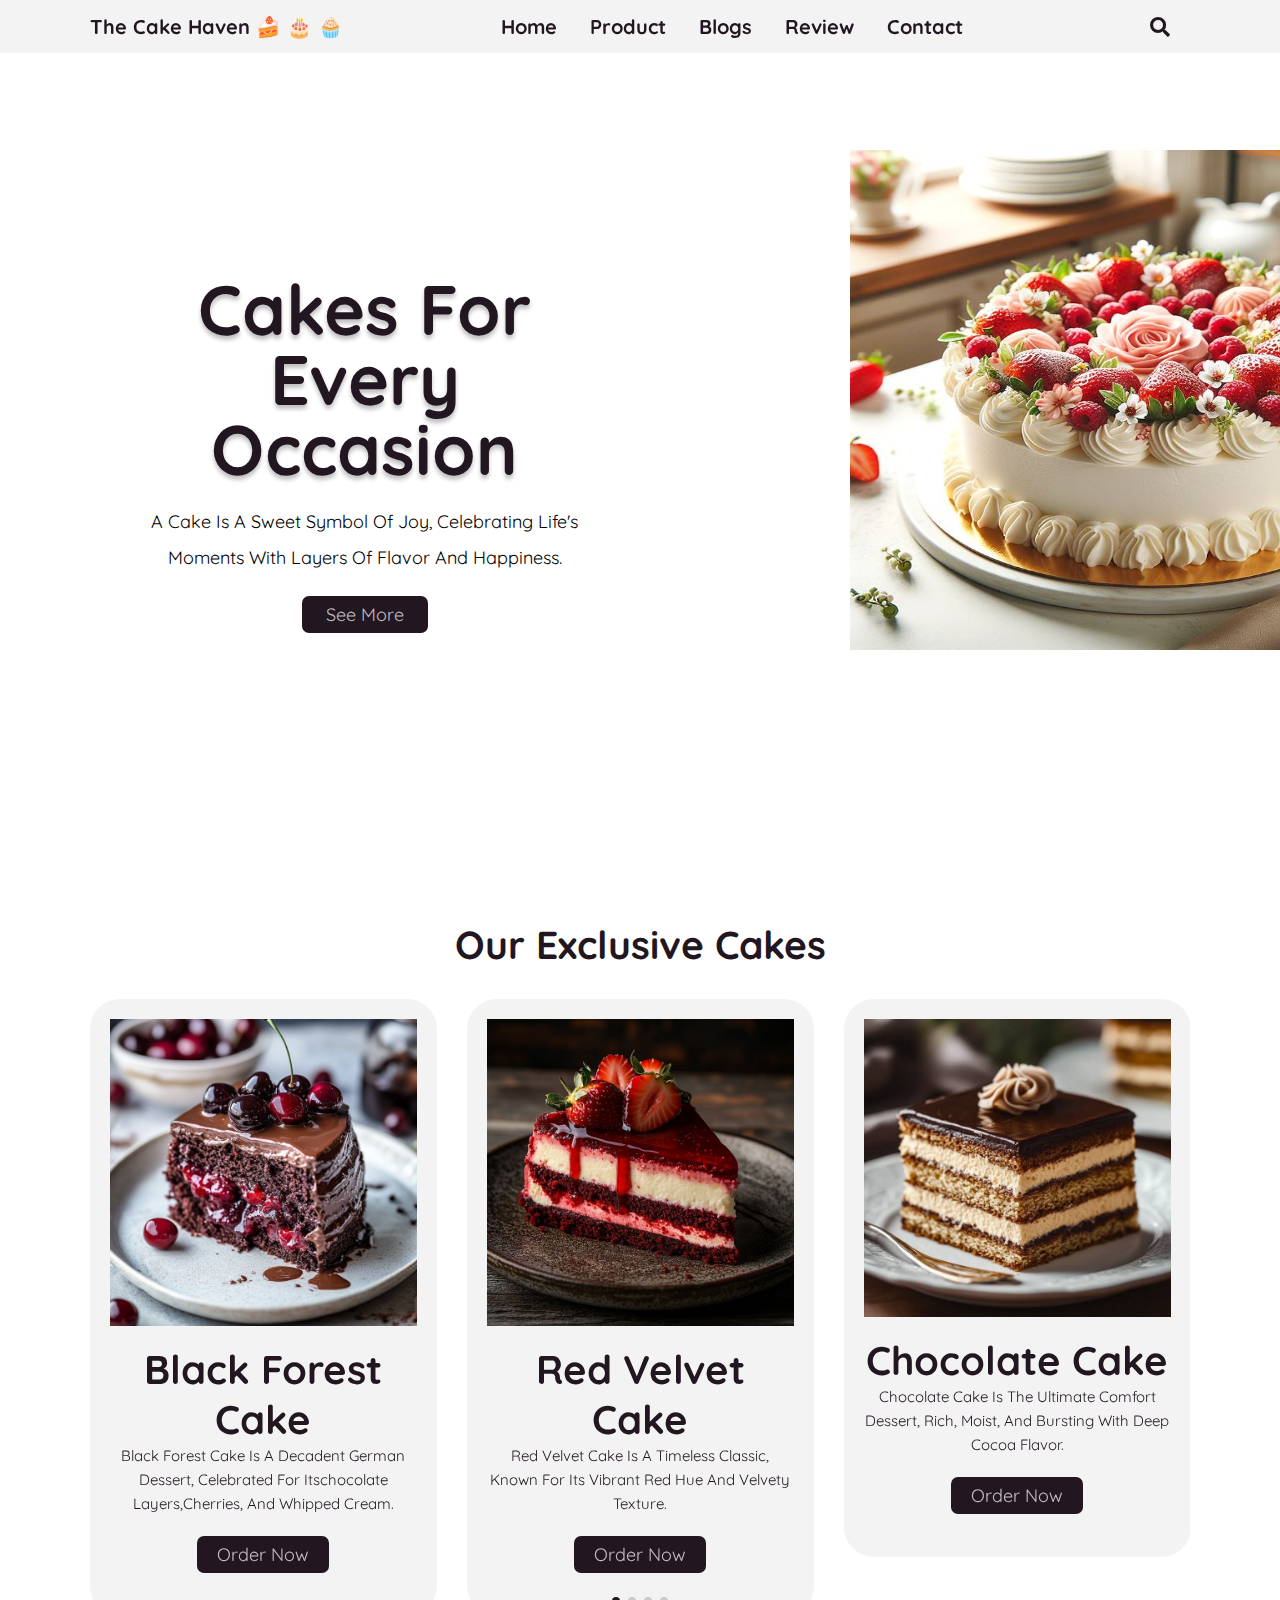
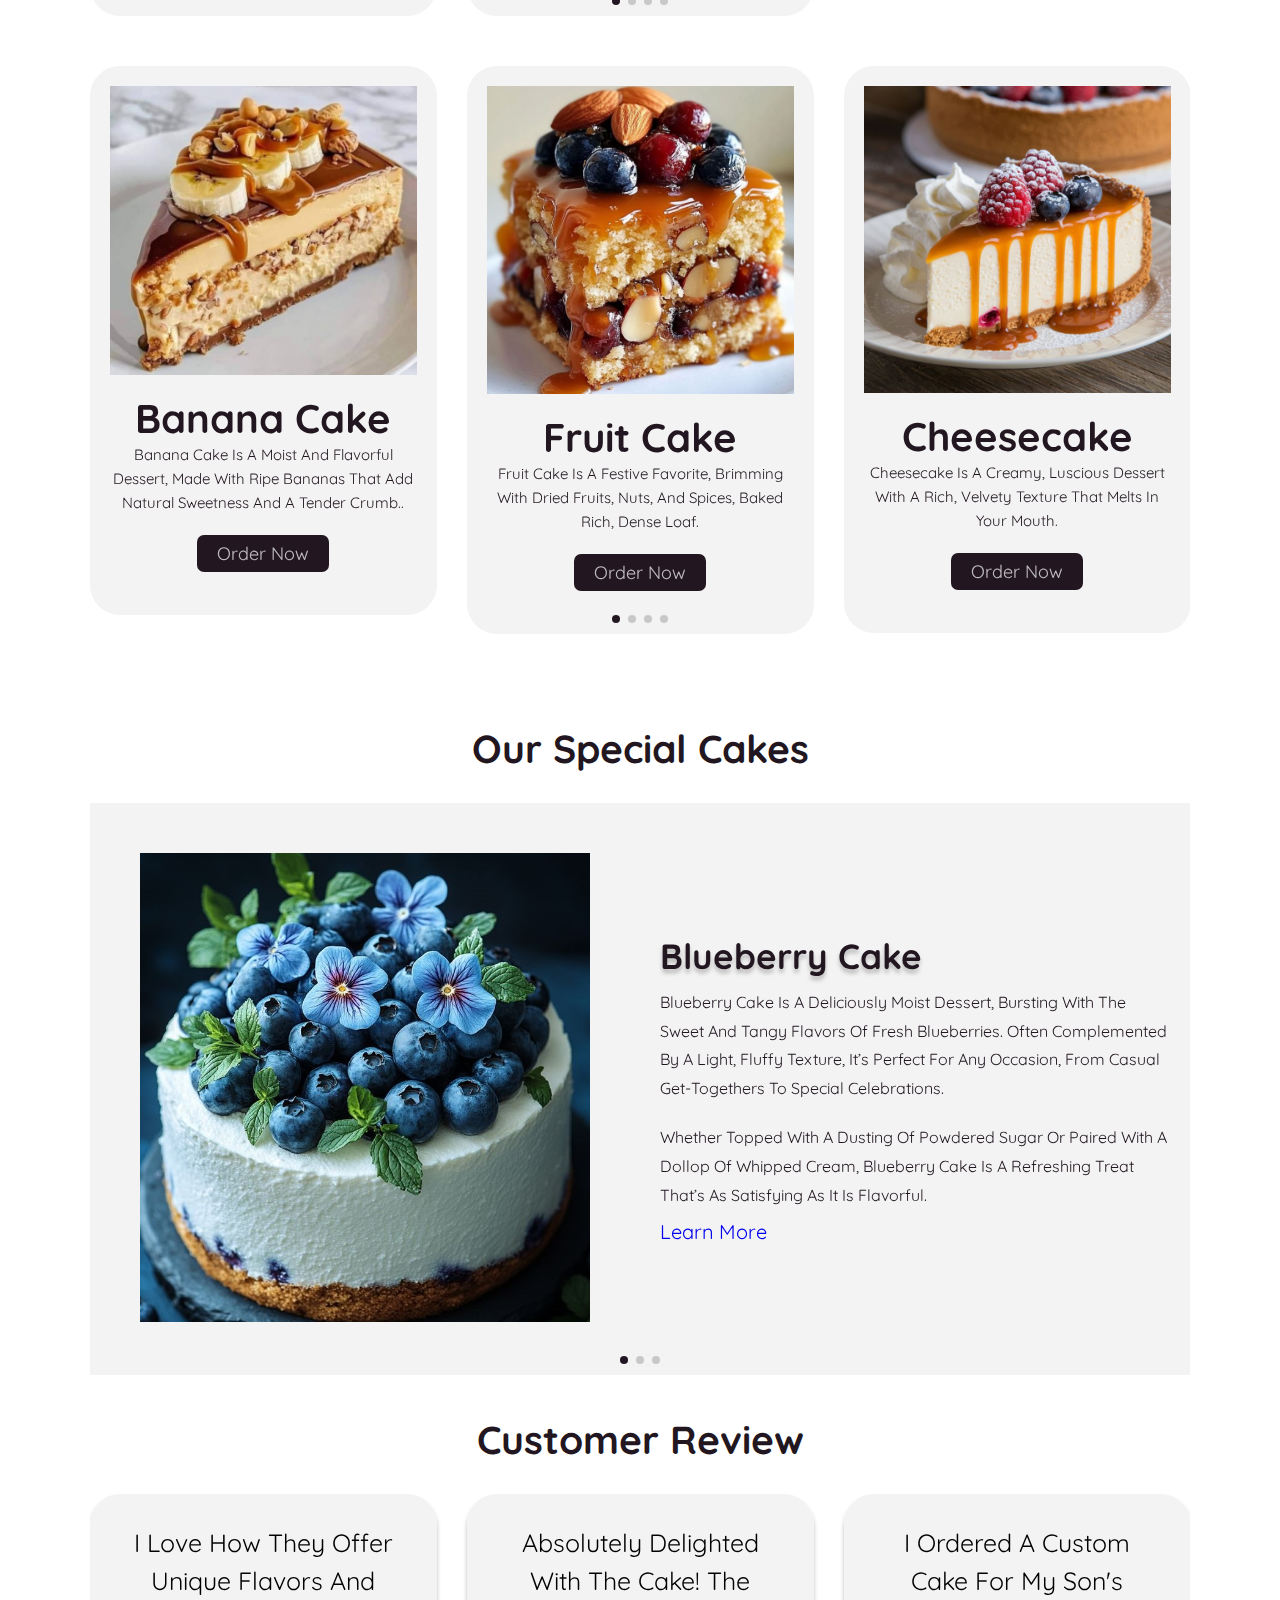
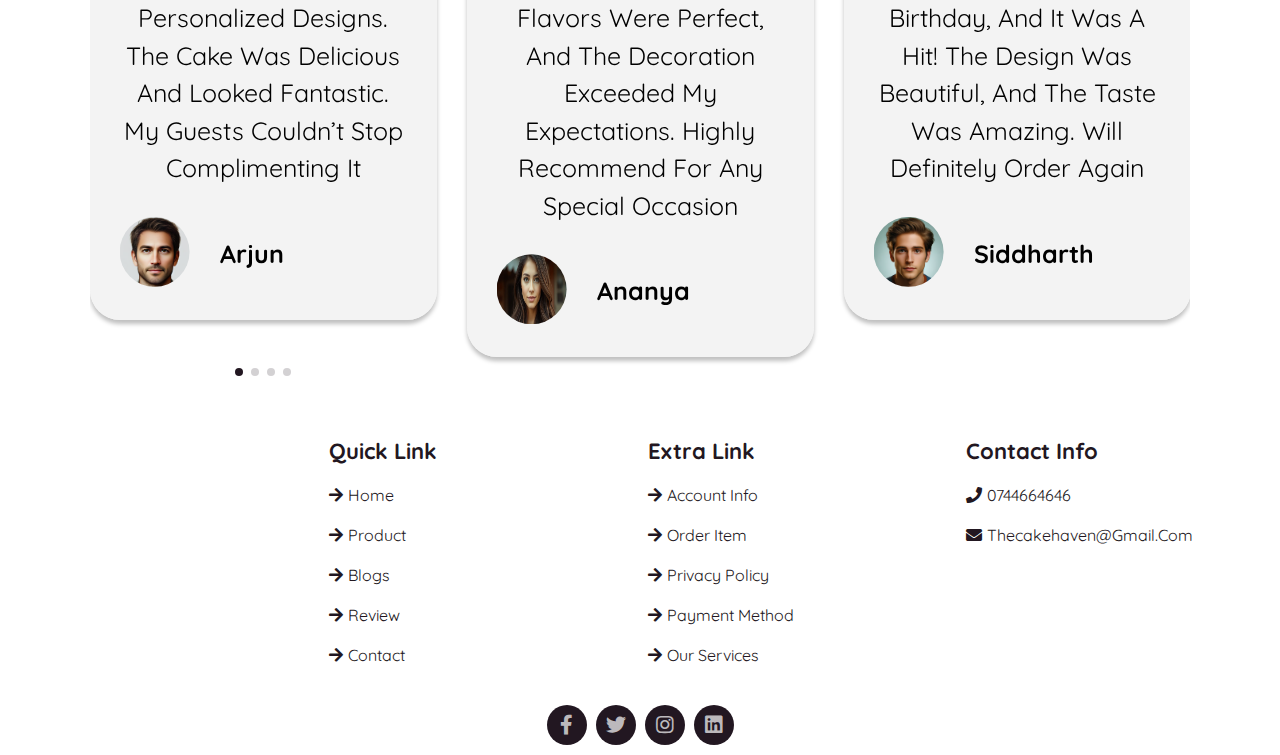
<file: index (1).html>
<!DOCTYPE html>
<html lang="en">

<head>
    <meta charset="UTF-8">
    <meta http-equiv="X-UA-Compatible" content="IE=edge">
    <meta name="viewport" content="width=device-width, initial-scale=1.0">
    <title>The Cake Haven</title>

    <!-- swiper link  -->
    <link rel="stylesheet" href="https://unpkg.com/swiper/swiper-bundle.min.css" />

    <!-- cdn icon link  -->
    <link rel="stylesheet" href="https://cdnjs.cloudflare.com/ajax/libs/font-awesome/5.15.4/css/all.min.css">
    <!-- custom css file  -->
    <link rel="stylesheet" href="style.css">

</head>

<body>

    <!-- header section start here  -->
    <header class="header">
        <div class="logoContent">
            <a href="#" class="logo"></a>
            <h1 class="logoName">The Cake Haven 🍰 🎂 🧁</h1>
        </div>

        <nav class="navbar">
            <a href="#home">home</a>
            <a href="#product">product</a>
            <a href="#blogs">blogs</a>
            <a href="#review">review</a>
            <a href="#contact">contact</a>
        </nav>

        <div class="icon">
            <i class="fas fa-search" id="search"></i>
            <i class="fas fa-bars" id="menu-bar"></i>
        </div>

        <div class="search">
            <input type="search" placeholder="search...">
        </div>
    </header>
    <!-- header section end here  -->

    <!-- home section start here  -->
    <section class="home" id="home">
        <div class="homeContent">
            <h2>Cakes for Every Occasion </h2>
            <p>A cake is a sweet symbol of joy, celebrating life's moments with layers of flavor and happiness.</p>
            <div class="home-btn">
                <a href="#"><button>see more</button></a>
            </div>
        </div>
    </section>

    <!-- home section end here  -->

    <!-- product section start here  -->
    <section class="product" id="product">
        <div class="heading">
            <h2>Our Exclusive Cakes</h2>
        </div>
        <div class="swiper product-row">
            <div class="swiper-wrapper">
                <div class="swiper-slide box">
                    <div class="img">
                        <img src="images/Red velvet cake.jpg" alt="">
                    </div>
                    <div class="product-content">
                        <h3>Red velvet cake</h3>
                        <p>Red velvet cake is a timeless classic, known for its vibrant red hue and velvety texture.
                        </p>
                        <div class="orderNow">
                            <button>Order Now </button>
                        </div>
                    </div>
                </div>
                <div class="swiper-slide box">
                    <div class="img">
                        <img src="images/Chocolate cake 1.jpg" alt="">
                    </div>
                    <div class="product-content">
                        <h3>Chocolate cake </h3>
                        <p>Chocolate cake is the ultimate comfort dessert, rich, moist, and bursting with deep cocoa flavor.
                        </p>
                        <div class="orderNow">
                            <button>Order Now </button>
                        </div>
                    </div>
                </div>
                <div class="swiper-slide box">
                    <div class="img">
                        <img src="images/Vanilla cake.jpg" alt="">
                    </div>
                    <div class="product-content">
                        <h3>Vanilla Cake</h3>
                        <p>Vanilla cake is a classic favorite, celebrated for its soft, fluffy texture and delicate, sweet flavor.
                        </p>
                        <div class="orderNow">
                            <button>Order Now </button>
                        </div>
                    </div>
                </div>
                <div class="swiper-slide box">
                    <div class="img">
                        <img src="images/Black Forest Cake.jpg" alt="">
                    </div>
                    <div class="product-content">
                        <h3>Black Forest Cake</h3>
                        <p>Black Forest cake is a decadent German dessert, celebrated for itschocolate layers,cherries, and whipped cream.
                        </p>
                        <div class="orderNow">
                            <button>Order Now </button>
                        </div>
                    </div>
                </div>

            </div>
            <div class="swiper-pagination"></div>
        </div>
        <div class="swiper product-row">
            <div class="swiper-wrapper">
                <div class="swiper-slide box">
                    <div class="img">
                        <img src="images/Fruit cake.jpg" alt="">
                    </div>
                    <div class="product-content">
                        <h3>Fruit cake</h3>
                        <p>Fruit cake is a festive favorite, brimming with dried fruits, nuts, and spices, baked rich, dense loaf. 
                        </p>
                        <div class="orderNow">
                            <button>Order Now </button>
                        </div>
                    </div>
                </div>
                <div class="swiper-slide box">
                    <div class="img">
                        <img src="images/Cheesecake.jpg" alt="">
                    </div>
                    <div class="product-content">
                        <h3>Cheesecake</h3>
                        <p>Cheesecake is a creamy, luscious dessert with a rich, velvety texture that melts in your mouth.
                        </p>
                        <div class="orderNow">
                            <button>Order Now </button>
                        </div>
                    </div>
                </div>
                <div class="swiper-slide box">
                    <div class="img">
                        <img src="images/Coffee cake.jpg" alt="">
                    </div>
                    <div class="product-content">
                        <h3>Coffee cake </h3>
                        <p>Coffee cake is a delightful treat, known for its soft, crumbly texture and warm, comforting flavors.
                        </p>
                        <div class="orderNow">
                            <button>Order Now </button>
                        </div>
                    </div>
                </div>
                <div class="swiper-slide box">
                    <div class="img">
                        <img src="images/banana cake.jpg" alt="">
                    </div>
                    <div class="product-content">
                        <h3>Banana cake</h3>
                        <p>Banana cake is a moist and flavorful dessert, made with ripe bananas that add natural sweetness and a tender crumb..
                        </p>
                        <div class="orderNow">
                            <button>Order Now </button>
                        </div>
                    </div>
                </div>
                
                

            </div>
            <div class="swiper-pagination"></div>
        </div>
    </section>

    <!-- product section end here  -->

    <!-- blogs section start here  -->
    <section class="blogs" id="blogs">
        <div class="heading">
            <h2>Our Special Cakes</h2>
        </div>

        <div class=" swiper blogs-row">
            <div class="swiper-wrapper">
                <div class=" swiper-slide box">
                    <div class="img">
                        <img src="images/Blueberry cake.jpg" alt="">
                    </div>
                    <div class="content">
                        <h3>blueberry cake </h3>
                        <p>Blueberry cake is a deliciously moist dessert, bursting with the sweet and tangy flavors of fresh blueberries. Often complemented by a light, fluffy texture, it’s perfect for any occasion, from casual get-togethers to special celebrations. </p>
                        <p>Whether topped with a dusting of powdered sugar or paired with a dollop of whipped cream, blueberry cake is a refreshing treat that’s as satisfying as it is flavorful.</p>
                        <a href="#blogs" class="btn">learn more</a>
                    </div>
                </div>
                <div class=" swiper-slide box">
                    <div class="img">
                        <img src="images/Pista cake.jpg" alt="">
                    </div>
                    <div class="content">
                        <h3>Pista cake </h3>
                        <p>Pista cake is a rich, nutty dessert made with finely ground pistachios, offering a delicate, slightly earthy flavor that complements its soft, moist texture. </p>
                        <p> Often garnished with chopped pistachios or a light pistachio glaze, it’s a luxurious treat perfect for special occasions. </p>
                        <a href="#blogs" class="btn">learn more</a>
                    </div>
                </div>
                <div class=" swiper-slide box">
                    <div class="img">
                        <img src="images/caramel cake.jpg" alt="">
                    </div>
                    <div class="content">
                        <h3>caramel cake </h3>
                        <p>Caramel cake is a decadent dessert with layers of moist cake and rich, golden caramel flavor. The sweet, buttery caramel glaze drips over the cake, creating a perfect balance of sweetness and depth.</p>
                        <p>Often complemented with a light, airy texture, caramel cake is an irresistible treat that melts in your mouth, making it a favorite for celebrations or a simple indulgence.</p>
                        <a href="#blogs" class="btn">learn more</a>
                    </div>
                </div>
            </div>
            
            <div class="swiper-pagination"></div>


        </div>
    </section>


    <!-- review section start here  -->
    <section class="review" id="review">
        <div class="heading">
            <h2>Customer review</h2>
        </div>


        <div class=" swiper review-row">
            <div class="swiper-wrapper">
                <div class="swiper-slide box">
                    <div class="client-review">
                        <p>Absolutely delighted with the cake! The flavors were perfect, and the decoration exceeded my expectations. Highly recommend for any special occasion</p>
                    </div>
                    <div class="client-info">
                        <div class="img">
                            <img src="images/girl 1.webp" alt="">
                        </div>
                        <div class="clientDetailed">
                            <h3>Ananya</h3>
                           
                        </div>
                    </div>
                </div>
                <div class="swiper-slide box">
                    <div class="client-review">
                        <p>I ordered a custom cake for my son's birthday, and it was a hit! The design was beautiful, and the taste was amazing. Will definitely order again</p>
                    </div>
                    <div class="client-info">
                        <div class="img">
                            <img src="images/boy1.avif" alt="">
                        </div>
                        <div class="clientDetailed">
                            <h3>Siddharth </h3>
                            
                        </div>
                    </div>
                </div>
                <div class="swiper-slide box">
                    <div class="client-review">
                        <p>The best cake I've ever had! Moist, flavorful, and perfectly crafted. The customer service was excellent, making the whole experience smooth and enjoyable.</p>
                    </div>
                    <div class="client-info">
                        <div class="img">
                            <img src="images/girl 2.avif" alt="">
                        </div>
                        <div class="clientDetailed">
                            <h3>Ishwarya</h3>
                            
                        </div>
                    </div>
                </div>
                <div class="swiper-slide box">
                    <div class="client-review">
                        <p>I love how they offer unique flavors and personalized designs. The cake was delicious and looked fantastic. My guests couldn’t stop complimenting it</p>
                    </div>
                    <div class="client-info">
                        <div class="img">
                            <img src="images/boy 2.avif" alt="">
                        </div>
                        <div class="clientDetailed">
                            <h3>Arjun </h3>
                          
                        </div>
                    </div>
                </div>
                <div class="swiper-pagination"></div>

            </div>
        </div>
    </section>
    <!-- review section ends here  -->

    <!-- footer section start here  -->

    <footer class="footer" id="contact">
        <div class="box-container">
            <div class="mainBox">
                <div class="content">
                </div>

                
            </div>
            <div class="box">
                <h3>Quick link</h3>
                <a href="#"> <i class="fas fa-arrow-right"></i>Home</a>
                <a href="#"> <i class="fas fa-arrow-right"></i>product</a>
                <a href="#"> <i class="fas fa-arrow-right"></i>blogs</a>
                <a href="#"> <i class="fas fa-arrow-right"></i>review</a>
                <a href="#"> <i class="fas fa-arrow-right"></i>contact</a>

            </div>
            <div class="box">
                <h3>Extra link</h3>
                <a href="#"> <i class="fas fa-arrow-right"></i>Account info</a>
                <a href="#"> <i class="fas fa-arrow-right"></i>order item</a>
                <a href="#"> <i class="fas fa-arrow-right"></i>privacy policy</a>
                <a href="#"> <i class="fas fa-arrow-right"></i>payment method</a>
                <a href="#"> <i class="fas fa-arrow-right"></i>our  services</a>
            </div>
            <div class="box">
                <h3>Contact Info</h3>
                <a href="#"> <i class="fas fa-phone"></i>0744664646</a>
                <a href="#"> <i class="fas fa-envelope"></i>thecakehaven@gmail.com</a>

            </div>

        </div>
        <div class="share">
            <a href="#" class="fab fa-facebook-f"></a>
            <a href="#" class="fab fa-twitter"></a>
            <a href="#" class="fab fa-instagram"></a>
            <a href="#" class="fab fa-linkedin"></a>
        </div>
    </footer>










    <!-- swiper js link  -->
    <script src="https://unpkg.com/swiper/swiper-bundle.min.js"></script>

    <!-- custom js file  -->
    <script src="index.js"></script>


</body>

</html>
</file>
<file: style.css>
@import url('https://fonts.googleapis.com/css2?family=Quicksand:wght@300;400;500;600;700&display=swap');

:root{
    --black: #221721;
    --white : #f0f0f0c4;
    --box-shadow: 0px 4px 4px rgba(0, 0, 0, 0.25);
}
*{
    font-family: 'Quicksand', sans-serif;
    margin: 0; padding: 0;
    box-sizing: border-box;
    outline: none;
    border: none;
    text-decoration: none;
    text-transform: capitalize;
    transition: .2s linear;
}
html{
    font-size: 62.5%;   
    overflow-x: hidden;
    scroll-padding-top: 7rem;
    scroll-behavior: smooth;
}
html::-webkit-scrollbar{
    width: .8rem;
}
html::-webkit-scrollbar-track{
    background: transparent;
}
html::-webkit-scrollbar-thumb{
    background-color: var(--white);
    border-radius: 5rem;
}

.header{
    top: 0;right: 0;left: 0;
    background-color: var(--white);
    display: flex;
    align-items: center;
    justify-content: space-between;
    position: fixed;
    padding: 1.4rem 7%;
    z-index: 999;
}
.header .logoContent{
    display: flex;
    align-items: center;
}
.header .logoContent .logo img{
    height: 4rem;
}
.header .logoContent .logoName {
    color: var(--black);
    font-size: 2rem;
    font-weight: bolder;
}

.header .navbar a{
    font-size: 2rem;
    margin-right: 3rem;
    color: var(--black);
    font-weight: bold;
}
.header .navbar a:hover{
    border-bottom: .1rem solid var(--black);
    padding-bottom: .4rem;
}
.header .icon i{
    font-size: 2rem;
    margin-right: 2rem;
    color: var(--black);
    cursor: pointer;
}

.header .search{
    display: none;
    top: 100%;
    margin: 1.5rem 7%;
    background-color: transparent;
    width: 50%;
    right: 0;
    height: 5rem;
    position:  absolute;

}
.header .search input{
    width: 100%;
    height: 100%;
    font-size: 1.5rem;
    background-color: var(--white);
    color: var(--black);
    margin-right: 7%;
    border-radius: 1rem;
    padding: 0.5rem 1rem;
    box-shadow: var(--box-shadow);
}
.header .search.active{
    display: inline-block;
}
#menu-bar{
    display: none;
}


.home {
    min-height: 100vh;
    display: flex;
    align-items: center;
    background: url(cake.jpg) no-repeat;
    background-size: 600px 500px;
    background-position: 850px 150px;
    
}
.home .homeContent{
    width: 50%;
    float: left;
    text-align: center;
    padding: 4rem;
}
.home .homeContent h2{
    font-size: 7rem;
    font-weight: bolder;
    margin-bottom: 2rem;
    line-height: 7rem;
    color: var(--black);
    text-shadow: var(--box-shadow);
}
.home .homeContent p{
    font-size: 1.8rem;
    line-height: 2;
    margin-bottom: 2rem;
}
.home .homeContent .home-btn{
    height: 3rem;
}
.home .homeContent .home-btn button{
    font-size: 1.8rem;
    background-color: var(--black);
    color: var(--white);
    border-radius: .7rem;
    padding: .7rem 2.4rem;
    cursor: pointer;
}
.home .homeContent .home-btn button:hover{
    font-size: 2rem;
}
section{
    padding: 2rem 7%;
}
.heading{
    text-align: center;
    font-size: 2.6rem;
    margin-bottom: 3rem;
    color: var(--black);
}

.product .product-row{
    margin-bottom: 5rem;
    display: flex;
    align-items: center;
}
.product .product-row .box{
    display: flex;
    flex-direction: column;
    width: 50rem;
    background-color: var(--white);
    align-items: center;
    text-align: center;
    padding: 2rem;
    gap: 1.5rem;
    border-radius: 3rem;
    margin-right: 3rem;
}
.product .product-row .img img{
    height: 100%;
    width: 100%;
}
.product .product-row .img img:hover{
    transform: scale(1.1);
}
.product .product-row .content {
    margin-bottom: 4rem;
}
.product .product-row .product-content h3{
    font-size: 4rem;
    color: var(--black);
}
.product .product-row .product-content p{
    font-size: 1.5rem;
    line-height: 1.6;
    color: var(--black);
}
.product .product-row .product-content .orderNow{
    height: 3rem;
    margin-top: 2rem;
    margin-bottom: 3rem;
}
.product .product-row .product-content .orderNow button{
    font-size: 1.8rem;
    background-color: var(--black);
    color: var(--white);
    border-radius: .7rem;
    padding: .7rem 2rem;
    cursor: pointer;
}
.product .product-row .product-content .orderNow button:hover{
    font-size: 2rem;
}

.blogs{

    background-size: cover;
    background-position: center center;
}
.blogs  .blogs-row .box {
    display: flex;
    align-items: center;
    background-color: var(--white);
    flex-wrap: wrap;
}
.blogs .blogs-row .box .img{
    flex: 1 1 45rem;
}
.blogs .blogs-row .box .img img{
    width: 100%;
    padding: 5rem;
}
.blogs .blogs-row .box .content{
    flex: 1 1 45rem;
    padding: 2rem;
}
.blogs .blogs-row .box .content h3{
    font-size: 3.5rem;
    color: var(--black);
    text-shadow: var(--box-shadow);

}
.blogs .blogs-row .box .content p{
    font-size: 1.6rem;
    color: var(--black);
    padding: 1rem 0;
    line-height: 1.8;
    
}
.blogs .blogs-row .box .content a{
    font-size: 2rem;
    cursor: pointer;
}
.blogs .blogs-row .box .content a:hover{
    color: var(--black);
    text-shadow: var(--box-shadow);
}
 


.review .review-row{
    display: flex;
    flex-direction: column ;
    align-items: center;
    
}
.review .review-row .box{
    width: 50%; 
    margin-bottom: 3rem;
    padding: 3rem;
    border-radius: 3rem;
    background-color: var(--white);
    box-shadow: var(--box-shadow);
}

.review .review-row .box .client-review{
    margin-bottom: 3rem;
}
.review .review-row .box .client-review p{
    text-align: center;
    font-size: 2.5rem;
    line-height: 1.5;
}
.review .review-row .box .client-info{
    display: flex;
    align-items: center;
}
.review .review-row .box .client-info .img{
    padding-right: 3rem;
}
.review .review-row .box .client-info .img img{
    width: 7rem;
    height: 7rem;
    clip-path: circle(50% at 50% 50%);
}

.review .review-row .box .client-info .clientDetailed h3{
    font-size: 2.5rem;

}
.review .review-row .box .client-info .clientDetailed p{
    font-size: 1.5rem;
}



.footer .box-container{
    display: grid;
    grid-template-columns: repeat(auto-fit, minmax(25rem, 1fr));
    gap: 1.5rem;
    padding: 2rem 1rem;
}
.footer .box-container .mainBox .content{
    display: flex;
    align-items: center;
    margin-bottom: 2rem;
}
.footer .box-container .mainBox .content h1{
    font-size: 2rem;
    color: var(--black);
}
.footer .box-container .mainBox p{
    font-size: 1.7rem;
    line-height: 1.3;
    margin-bottom: 2rem;
}
.footer .box-container .box h3{
    font-size: 2.2rem;
    color: var(--black);
    padding: 1rem 0;
}
.footer .box-container .box a{
    display: block;
    font-size: 1.6rem;
    color: var(--black);
    padding: 1rem 0;
}
.footer .box-container .box a i{
    padding-right: .5rem;
    color: var(--black);
}
.footer .box-container .box a:hover i{
    padding-right: 2rem;
}

.footer .share{
    padding: 1rem 0;
    text-align: center;
}
.footer .share a{
    height: 4rem;
    width: 4rem;
    line-height: 4rem;
    font-size: 2rem;
    color: var(--white);
    background: var(--black);
    margin: 0 .3rem;
    border-radius: 50%;

}
.footer .share a:hover{
    background: var(--white);
    color: var(--black);
}
.footer .credit{
    font-size: 2rem;
    margin-top: 2rem;
    padding-bottom: 2rem;
    color: var(--black);
    text-align: center;
    
}

/* thanks for watching my video  */

















.swiper-pagination-bullet{
    background-color: var(--black);
}
.swiper-button-next{
    color: var(--black);
}
.swiper-button-prev{
    color: var(--black);
}


/* media queries for web responsive */

@media (max-width:991px){
    html{
        font-size: 55%;
    }
    .header{
        padding: 1.3rem 3rem;
    }
    .home .homeContent{
        margin-left: 0;
        width: 80%;
    }
}

@media (max-width:768px) {
    #menu-bar{
        display: inline-block;
    }
    .header .navbar{
        position: absolute;
        top: 100%;
        right: -100%;
        width: 25rem;
        background-color: var(--white);
        height: 80vh;
    }
    .header .navbar.active{
        right: 0;
    }
    .header .navbar a{
        display: block;
        font-size: 2rem;
        color: black;
        margin: 1.5rem;
    }

    .home .homeContent{
        margin-left: 0;
        width: 90%;
    }
}

@media (max-width:600px){
    html{
        font-size: 50%;
    }
}
</file>
